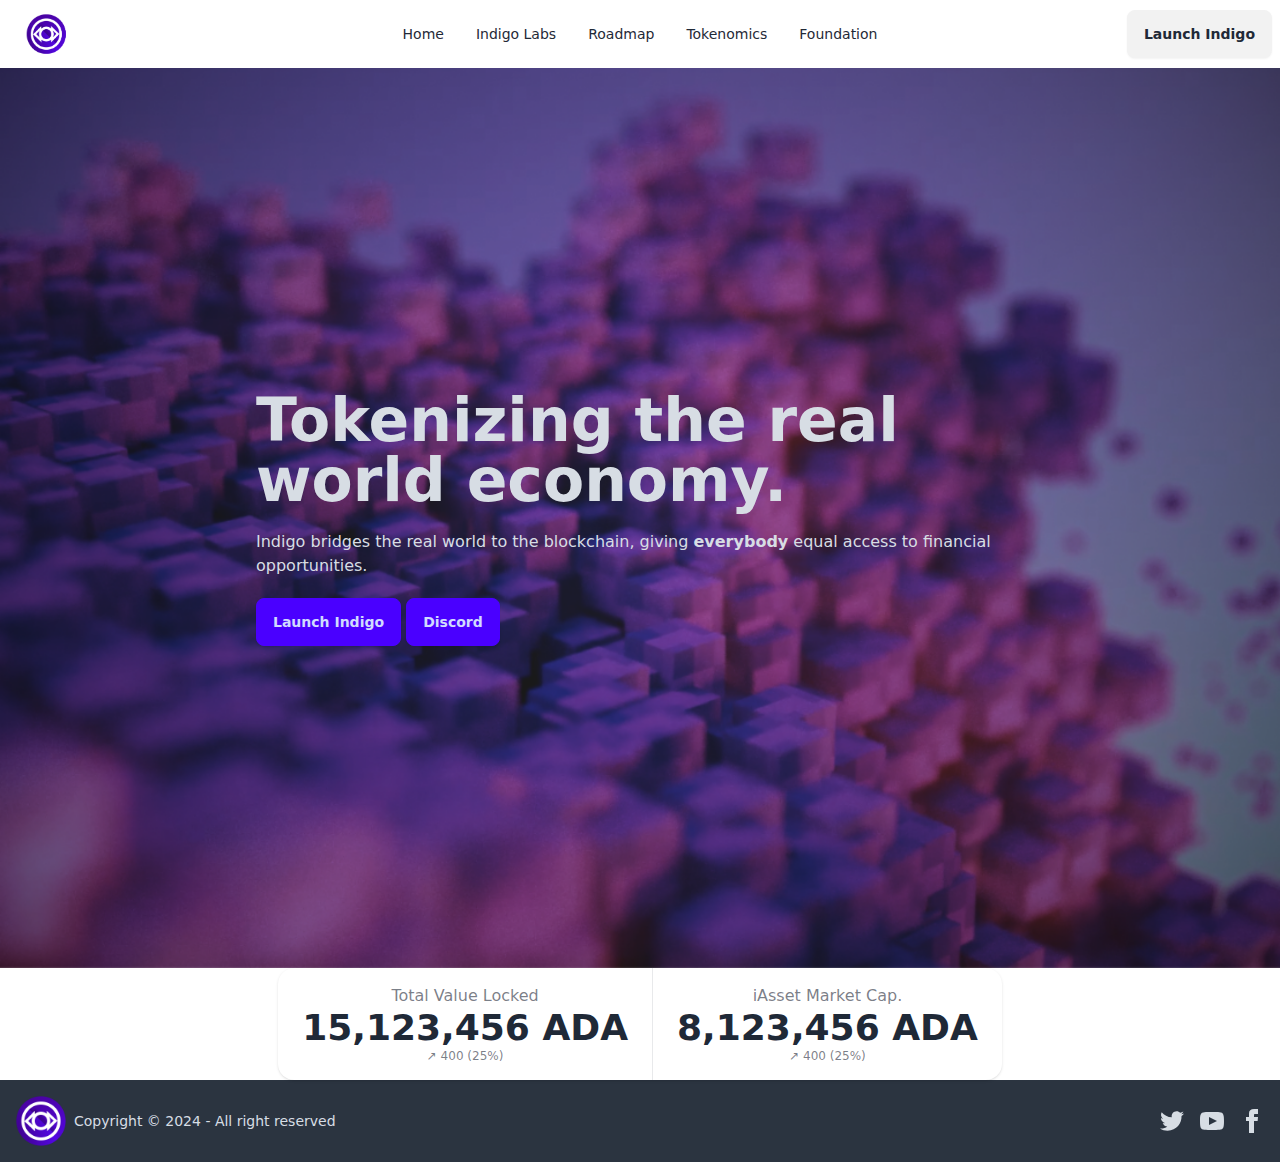
<file: indigo-sample/index.html>
<!DOCTYPE html>

<html lang="en">

<head>
  <meta charset="UTF-8">
  <meta name="viewport" content="width=device-width, initial-scale=1.0">
  <title>Decentralized synthetics &amp; tokenized trading on Cardano ~ Indigo Protocol</title>
  <link href="output.css" rel="stylesheet">
</head>

<body>
  
  <div class="navbar bg-base-100">
    <div class="navbar-start">
      <div class="dropdown">
        <div tabindex="0" role="button" class="btn btn-ghost lg:hidden">
          <svg xmlns="http://www.w3.org/2000/svg" class="h-5 w-5" fill="none" viewBox="0 0 24 24" stroke="currentColor"><path stroke-linecap="round" stroke-linejoin="round" stroke-width="2" d="M4 6h16M4 12h8m-8 6h16" /></svg>
        </div>
        <ul tabindex="0" class="menu menu-sm dropdown-content mt-3 z-[1] p-2 shadow bg-base-100 rounded-box w-52">
          <li><a>Home</a></li>
          <li><a>Indigo Labs</a></li>
          <li><a>Roadmap</a></li>
          <li><a>Tokenomics</a></li>
          <li><a>Foundation</a></li>
        </ul>
      </div>
      <a class="btn btn-ghost text-xl"><img src="images/indigo-logo-light.svg" width="125"></a>
    </div>
    <div class="navbar-center hidden lg:flex">
      <ul class="menu menu-horizontal px-1">
        <li><a>Home</a></li>
        <li><a>Indigo Labs</a></li>
        <li><a>Roadmap</a></li>
        <li><a>Tokenomics</a></li>
        <li><a>Foundation</a></li>
      </ul>
    </div>
    <div class="navbar-end">
      <a class="btn">Launch Indigo</a>
    </div>
  </div>

  <div class="hero min-h-screen" style="background-image: url('images/indigo-hero-bg-00.png');">
    <div class="hero-overlay"></div>
    <div class="hero-content text-center text-neutral-content">
      <div class="max-w-screen-md text-left">
        <h1 class="mb-5 text-6xl font-bold">Tokenizing the real world economy.</h1>
        <p class="mb-5 ">Indigo bridges the real world to the blockchain, giving <strong>everybody</strong> equal access to financial opportunities.</p>
        <button class="btn btn-primary">Launch Indigo</button>
        <button class="btn btn-primary">Discord</button>
      </div>
    </div>
  </div>

  <center>
  <div class="stats stats-vertical lg:stats-horizontal shadow">  
    <div class="stat">
      <div class="stat-title">Total Value Locked</div>
      <div class="stat-value">15,123,456 ADA</div>
      <div class="stat-desc">↗︎ 400 (25%)</div>
    </div>    
    <div class="stat">
      <div class="stat-title">iAsset Market Cap.</div>
      <div class="stat-value">8,123,456 ADA</div>
      <div class="stat-desc">↗︎ 400 (25%)</div>
    </div>    
  </div>
  </center>

  <footer class="footer items-center p-4 bg-neutral text-neutral-content">
    <aside class="items-center grid-flow-col">
      <img src="./images/indigo-logo-token.png" width="50" height="50">
      <p>Copyright © 2024 - All right reserved</p>
    </aside> 
    <nav class="grid-flow-col gap-4 md:place-self-center md:justify-self-end">
      <a><svg xmlns="http://www.w3.org/2000/svg" width="24" height="24" viewBox="0 0 24 24" class="fill-current"><path d="M24 4.557c-.883.392-1.832.656-2.828.775 1.017-.609 1.798-1.574 2.165-2.724-.951.564-2.005.974-3.127 1.195-.897-.957-2.178-1.555-3.594-1.555-3.179 0-5.515 2.966-4.797 6.045-4.091-.205-7.719-2.165-10.148-5.144-1.29 2.213-.669 5.108 1.523 6.574-.806-.026-1.566-.247-2.229-.616-.054 2.281 1.581 4.415 3.949 4.89-.693.188-1.452.232-2.224.084.626 1.956 2.444 3.379 4.6 3.419-2.07 1.623-4.678 2.348-7.29 2.04 2.179 1.397 4.768 2.212 7.548 2.212 9.142 0 14.307-7.721 13.995-14.646.962-.695 1.797-1.562 2.457-2.549z"></path></svg>
      </a>
      <a><svg xmlns="http://www.w3.org/2000/svg" width="24" height="24" viewBox="0 0 24 24" class="fill-current"><path d="M19.615 3.184c-3.604-.246-11.631-.245-15.23 0-3.897.266-4.356 2.62-4.385 8.816.029 6.185.484 8.549 4.385 8.816 3.6.245 11.626.246 15.23 0 3.897-.266 4.356-2.62 4.385-8.816-.029-6.185-.484-8.549-4.385-8.816zm-10.615 12.816v-8l8 3.993-8 4.007z"></path></svg></a>
      <a><svg xmlns="http://www.w3.org/2000/svg" width="24" height="24" viewBox="0 0 24 24" class="fill-current"><path d="M9 8h-3v4h3v12h5v-12h3.642l.358-4h-4v-1.667c0-.955.192-1.333 1.115-1.333h2.885v-5h-3.808c-3.596 0-5.192 1.583-5.192 4.615v3.385z"></path></svg></a>
    </nav>
  </footer>

</body>

</html>
</file>
<file: indigo-sample/output.css>
/*
! tailwindcss v3.4.1 | MIT License | https://tailwindcss.com
*/

/*
1. Prevent padding and border from affecting element width. (https://github.com/mozdevs/cssremedy/issues/4)
2. Allow adding a border to an element by just adding a border-width. (https://github.com/tailwindcss/tailwindcss/pull/116)
*/

*,
::before,
::after {
  box-sizing: border-box;
  /* 1 */
  border-width: 0;
  /* 2 */
  border-style: solid;
  /* 2 */
  border-color: #e5e7eb;
  /* 2 */
}

::before,
::after {
  --tw-content: '';
}

/*
1. Use a consistent sensible line-height in all browsers.
2. Prevent adjustments of font size after orientation changes in iOS.
3. Use a more readable tab size.
4. Use the user's configured `sans` font-family by default.
5. Use the user's configured `sans` font-feature-settings by default.
6. Use the user's configured `sans` font-variation-settings by default.
7. Disable tap highlights on iOS
*/

html,
:host {
  line-height: 1.5;
  /* 1 */
  -webkit-text-size-adjust: 100%;
  /* 2 */
  -moz-tab-size: 4;
  /* 3 */
  -o-tab-size: 4;
     tab-size: 4;
  /* 3 */
  font-family: ui-sans-serif, system-ui, sans-serif, "Apple Color Emoji", "Segoe UI Emoji", "Segoe UI Symbol", "Noto Color Emoji";
  /* 4 */
  font-feature-settings: normal;
  /* 5 */
  font-variation-settings: normal;
  /* 6 */
  -webkit-tap-highlight-color: transparent;
  /* 7 */
}

/*
1. Remove the margin in all browsers.
2. Inherit line-height from `html` so users can set them as a class directly on the `html` element.
*/

body {
  margin: 0;
  /* 1 */
  line-height: inherit;
  /* 2 */
}

/*
1. Add the correct height in Firefox.
2. Correct the inheritance of border color in Firefox. (https://bugzilla.mozilla.org/show_bug.cgi?id=190655)
3. Ensure horizontal rules are visible by default.
*/

hr {
  height: 0;
  /* 1 */
  color: inherit;
  /* 2 */
  border-top-width: 1px;
  /* 3 */
}

/*
Add the correct text decoration in Chrome, Edge, and Safari.
*/

abbr:where([title]) {
  -webkit-text-decoration: underline dotted;
          text-decoration: underline dotted;
}

/*
Remove the default font size and weight for headings.
*/

h1,
h2,
h3,
h4,
h5,
h6 {
  font-size: inherit;
  font-weight: inherit;
}

/*
Reset links to optimize for opt-in styling instead of opt-out.
*/

a {
  color: inherit;
  text-decoration: inherit;
}

/*
Add the correct font weight in Edge and Safari.
*/

b,
strong {
  font-weight: bolder;
}

/*
1. Use the user's configured `mono` font-family by default.
2. Use the user's configured `mono` font-feature-settings by default.
3. Use the user's configured `mono` font-variation-settings by default.
4. Correct the odd `em` font sizing in all browsers.
*/

code,
kbd,
samp,
pre {
  font-family: ui-monospace, SFMono-Regular, Menlo, Monaco, Consolas, "Liberation Mono", "Courier New", monospace;
  /* 1 */
  font-feature-settings: normal;
  /* 2 */
  font-variation-settings: normal;
  /* 3 */
  font-size: 1em;
  /* 4 */
}

/*
Add the correct font size in all browsers.
*/

small {
  font-size: 80%;
}

/*
Prevent `sub` and `sup` elements from affecting the line height in all browsers.
*/

sub,
sup {
  font-size: 75%;
  line-height: 0;
  position: relative;
  vertical-align: baseline;
}

sub {
  bottom: -0.25em;
}

sup {
  top: -0.5em;
}

/*
1. Remove text indentation from table contents in Chrome and Safari. (https://bugs.chromium.org/p/chromium/issues/detail?id=999088, https://bugs.webkit.org/show_bug.cgi?id=201297)
2. Correct table border color inheritance in all Chrome and Safari. (https://bugs.chromium.org/p/chromium/issues/detail?id=935729, https://bugs.webkit.org/show_bug.cgi?id=195016)
3. Remove gaps between table borders by default.
*/

table {
  text-indent: 0;
  /* 1 */
  border-color: inherit;
  /* 2 */
  border-collapse: collapse;
  /* 3 */
}

/*
1. Change the font styles in all browsers.
2. Remove the margin in Firefox and Safari.
3. Remove default padding in all browsers.
*/

button,
input,
optgroup,
select,
textarea {
  font-family: inherit;
  /* 1 */
  font-feature-settings: inherit;
  /* 1 */
  font-variation-settings: inherit;
  /* 1 */
  font-size: 100%;
  /* 1 */
  font-weight: inherit;
  /* 1 */
  line-height: inherit;
  /* 1 */
  color: inherit;
  /* 1 */
  margin: 0;
  /* 2 */
  padding: 0;
  /* 3 */
}

/*
Remove the inheritance of text transform in Edge and Firefox.
*/

button,
select {
  text-transform: none;
}

/*
1. Correct the inability to style clickable types in iOS and Safari.
2. Remove default button styles.
*/

button,
[type='button'],
[type='reset'],
[type='submit'] {
  -webkit-appearance: button;
  /* 1 */
  background-color: transparent;
  /* 2 */
  background-image: none;
  /* 2 */
}

/*
Use the modern Firefox focus style for all focusable elements.
*/

:-moz-focusring {
  outline: auto;
}

/*
Remove the additional `:invalid` styles in Firefox. (https://github.com/mozilla/gecko-dev/blob/2f9eacd9d3d995c937b4251a5557d95d494c9be1/layout/style/res/forms.css#L728-L737)
*/

:-moz-ui-invalid {
  box-shadow: none;
}

/*
Add the correct vertical alignment in Chrome and Firefox.
*/

progress {
  vertical-align: baseline;
}

/*
Correct the cursor style of increment and decrement buttons in Safari.
*/

::-webkit-inner-spin-button,
::-webkit-outer-spin-button {
  height: auto;
}

/*
1. Correct the odd appearance in Chrome and Safari.
2. Correct the outline style in Safari.
*/

[type='search'] {
  -webkit-appearance: textfield;
  /* 1 */
  outline-offset: -2px;
  /* 2 */
}

/*
Remove the inner padding in Chrome and Safari on macOS.
*/

::-webkit-search-decoration {
  -webkit-appearance: none;
}

/*
1. Correct the inability to style clickable types in iOS and Safari.
2. Change font properties to `inherit` in Safari.
*/

::-webkit-file-upload-button {
  -webkit-appearance: button;
  /* 1 */
  font: inherit;
  /* 2 */
}

/*
Add the correct display in Chrome and Safari.
*/

summary {
  display: list-item;
}

/*
Removes the default spacing and border for appropriate elements.
*/

blockquote,
dl,
dd,
h1,
h2,
h3,
h4,
h5,
h6,
hr,
figure,
p,
pre {
  margin: 0;
}

fieldset {
  margin: 0;
  padding: 0;
}

legend {
  padding: 0;
}

ol,
ul,
menu {
  list-style: none;
  margin: 0;
  padding: 0;
}

/*
Reset default styling for dialogs.
*/

dialog {
  padding: 0;
}

/*
Prevent resizing textareas horizontally by default.
*/

textarea {
  resize: vertical;
}

/*
1. Reset the default placeholder opacity in Firefox. (https://github.com/tailwindlabs/tailwindcss/issues/3300)
2. Set the default placeholder color to the user's configured gray 400 color.
*/

input::-moz-placeholder, textarea::-moz-placeholder {
  opacity: 1;
  /* 1 */
  color: #9ca3af;
  /* 2 */
}

input::placeholder,
textarea::placeholder {
  opacity: 1;
  /* 1 */
  color: #9ca3af;
  /* 2 */
}

/*
Set the default cursor for buttons.
*/

button,
[role="button"] {
  cursor: pointer;
}

/*
Make sure disabled buttons don't get the pointer cursor.
*/

:disabled {
  cursor: default;
}

/*
1. Make replaced elements `display: block` by default. (https://github.com/mozdevs/cssremedy/issues/14)
2. Add `vertical-align: middle` to align replaced elements more sensibly by default. (https://github.com/jensimmons/cssremedy/issues/14#issuecomment-634934210)
   This can trigger a poorly considered lint error in some tools but is included by design.
*/

img,
svg,
video,
canvas,
audio,
iframe,
embed,
object {
  display: block;
  /* 1 */
  vertical-align: middle;
  /* 2 */
}

/*
Constrain images and videos to the parent width and preserve their intrinsic aspect ratio. (https://github.com/mozdevs/cssremedy/issues/14)
*/

img,
video {
  max-width: 100%;
  height: auto;
}

/* Make elements with the HTML hidden attribute stay hidden by default */

[hidden] {
  display: none;
}

:root,
[data-theme] {
  background-color: var(--fallback-b1,oklch(var(--b1)/1));
  color: var(--fallback-bc,oklch(var(--bc)/1));
}

@supports not (color: oklch(0 0 0)) {
  :root {
    color-scheme: light;
    --fallback-p: #491eff;
    --fallback-pc: #d4dbff;
    --fallback-s: #ff41c7;
    --fallback-sc: #fff9fc;
    --fallback-a: #00cfbd;
    --fallback-ac: #00100d;
    --fallback-n: #2b3440;
    --fallback-nc: #d7dde4;
    --fallback-b1: #ffffff;
    --fallback-b2: #e5e6e6;
    --fallback-b3: #e5e6e6;
    --fallback-bc: #1f2937;
    --fallback-in: #00b3f0;
    --fallback-inc: #000000;
    --fallback-su: #00ca92;
    --fallback-suc: #000000;
    --fallback-wa: #ffc22d;
    --fallback-wac: #000000;
    --fallback-er: #ff6f70;
    --fallback-erc: #000000;
  }

  @media (prefers-color-scheme: dark) {
    :root {
      color-scheme: dark;
      --fallback-p: #7582ff;
      --fallback-pc: #050617;
      --fallback-s: #ff71cf;
      --fallback-sc: #190211;
      --fallback-a: #00c7b5;
      --fallback-ac: #000e0c;
      --fallback-n: #2a323c;
      --fallback-nc: #a6adbb;
      --fallback-b1: #1d232a;
      --fallback-b2: #191e24;
      --fallback-b3: #15191e;
      --fallback-bc: #a6adbb;
      --fallback-in: #00b3f0;
      --fallback-inc: #000000;
      --fallback-su: #00ca92;
      --fallback-suc: #000000;
      --fallback-wa: #ffc22d;
      --fallback-wac: #000000;
      --fallback-er: #ff6f70;
      --fallback-erc: #000000;
    }
  }
}

html {
  -webkit-tap-highlight-color: transparent;
}

:root {
  color-scheme: light;
  --in: 0.7206 0.191 231.6;
  --su: 64.8% 0.150 160;
  --wa: 0.8471 0.199 83.87;
  --er: 0.7176 0.221 22.18;
  --pc: 0.89824 0.06192 275.75;
  --ac: 0.15352 0.0368 183.61;
  --inc: 0 0 0;
  --suc: 0 0 0;
  --wac: 0 0 0;
  --erc: 0 0 0;
  --rounded-box: 1rem;
  --rounded-btn: 0.5rem;
  --rounded-badge: 1.9rem;
  --animation-btn: 0.25s;
  --animation-input: .2s;
  --btn-focus-scale: 0.95;
  --border-btn: 1px;
  --tab-border: 1px;
  --tab-radius: 0.5rem;
  --p: 0.4912 0.3096 275.75;
  --s: 0.6971 0.329 342.55;
  --sc: 0.9871 0.0106 342.55;
  --a: 0.7676 0.184 183.61;
  --n: 0.321785 0.02476 255.701624;
  --nc: 0.894994 0.011585 252.096176;
  --b1: 1 0 0;
  --b2: 0.961151 0 0;
  --b3: 0.924169 0.00108 197.137559;
  --bc: 0.278078 0.029596 256.847952;
}

@media (prefers-color-scheme: dark) {
  :root {
    color-scheme: dark;
    --in: 0.7206 0.191 231.6;
    --su: 64.8% 0.150 160;
    --wa: 0.8471 0.199 83.87;
    --er: 0.7176 0.221 22.18;
    --pc: 0.13138 0.0392 275.75;
    --sc: 0.1496 0.052 342.55;
    --ac: 0.14902 0.0334 183.61;
    --inc: 0 0 0;
    --suc: 0 0 0;
    --wac: 0 0 0;
    --erc: 0 0 0;
    --rounded-box: 1rem;
    --rounded-btn: 0.5rem;
    --rounded-badge: 1.9rem;
    --animation-btn: 0.25s;
    --animation-input: .2s;
    --btn-focus-scale: 0.95;
    --border-btn: 1px;
    --tab-border: 1px;
    --tab-radius: 0.5rem;
    --p: 0.6569 0.196 275.75;
    --s: 0.748 0.26 342.55;
    --a: 0.7451 0.167 183.61;
    --n: 0.313815 0.021108 254.139175;
    --nc: 0.746477 0.0216 264.435964;
    --b1: 0.253267 0.015896 252.417568;
    --b2: 0.232607 0.013807 253.100675;
    --b3: 0.211484 0.01165 254.087939;
    --bc: 0.746477 0.0216 264.435964;
  }
}

[data-theme=light] {
  color-scheme: light;
  --in: 0.7206 0.191 231.6;
  --su: 64.8% 0.150 160;
  --wa: 0.8471 0.199 83.87;
  --er: 0.7176 0.221 22.18;
  --pc: 0.89824 0.06192 275.75;
  --ac: 0.15352 0.0368 183.61;
  --inc: 0 0 0;
  --suc: 0 0 0;
  --wac: 0 0 0;
  --erc: 0 0 0;
  --rounded-box: 1rem;
  --rounded-btn: 0.5rem;
  --rounded-badge: 1.9rem;
  --animation-btn: 0.25s;
  --animation-input: .2s;
  --btn-focus-scale: 0.95;
  --border-btn: 1px;
  --tab-border: 1px;
  --tab-radius: 0.5rem;
  --p: 0.4912 0.3096 275.75;
  --s: 0.6971 0.329 342.55;
  --sc: 0.9871 0.0106 342.55;
  --a: 0.7676 0.184 183.61;
  --n: 0.321785 0.02476 255.701624;
  --nc: 0.894994 0.011585 252.096176;
  --b1: 1 0 0;
  --b2: 0.961151 0 0;
  --b3: 0.924169 0.00108 197.137559;
  --bc: 0.278078 0.029596 256.847952;
}

[data-theme=dark] {
  color-scheme: dark;
  --in: 0.7206 0.191 231.6;
  --su: 64.8% 0.150 160;
  --wa: 0.8471 0.199 83.87;
  --er: 0.7176 0.221 22.18;
  --pc: 0.13138 0.0392 275.75;
  --sc: 0.1496 0.052 342.55;
  --ac: 0.14902 0.0334 183.61;
  --inc: 0 0 0;
  --suc: 0 0 0;
  --wac: 0 0 0;
  --erc: 0 0 0;
  --rounded-box: 1rem;
  --rounded-btn: 0.5rem;
  --rounded-badge: 1.9rem;
  --animation-btn: 0.25s;
  --animation-input: .2s;
  --btn-focus-scale: 0.95;
  --border-btn: 1px;
  --tab-border: 1px;
  --tab-radius: 0.5rem;
  --p: 0.6569 0.196 275.75;
  --s: 0.748 0.26 342.55;
  --a: 0.7451 0.167 183.61;
  --n: 0.313815 0.021108 254.139175;
  --nc: 0.746477 0.0216 264.435964;
  --b1: 0.253267 0.015896 252.417568;
  --b2: 0.232607 0.013807 253.100675;
  --b3: 0.211484 0.01165 254.087939;
  --bc: 0.746477 0.0216 264.435964;
}

*, ::before, ::after {
  --tw-border-spacing-x: 0;
  --tw-border-spacing-y: 0;
  --tw-translate-x: 0;
  --tw-translate-y: 0;
  --tw-rotate: 0;
  --tw-skew-x: 0;
  --tw-skew-y: 0;
  --tw-scale-x: 1;
  --tw-scale-y: 1;
  --tw-pan-x:  ;
  --tw-pan-y:  ;
  --tw-pinch-zoom:  ;
  --tw-scroll-snap-strictness: proximity;
  --tw-gradient-from-position:  ;
  --tw-gradient-via-position:  ;
  --tw-gradient-to-position:  ;
  --tw-ordinal:  ;
  --tw-slashed-zero:  ;
  --tw-numeric-figure:  ;
  --tw-numeric-spacing:  ;
  --tw-numeric-fraction:  ;
  --tw-ring-inset:  ;
  --tw-ring-offset-width: 0px;
  --tw-ring-offset-color: #fff;
  --tw-ring-color: rgb(59 130 246 / 0.5);
  --tw-ring-offset-shadow: 0 0 #0000;
  --tw-ring-shadow: 0 0 #0000;
  --tw-shadow: 0 0 #0000;
  --tw-shadow-colored: 0 0 #0000;
  --tw-blur:  ;
  --tw-brightness:  ;
  --tw-contrast:  ;
  --tw-grayscale:  ;
  --tw-hue-rotate:  ;
  --tw-invert:  ;
  --tw-saturate:  ;
  --tw-sepia:  ;
  --tw-drop-shadow:  ;
  --tw-backdrop-blur:  ;
  --tw-backdrop-brightness:  ;
  --tw-backdrop-contrast:  ;
  --tw-backdrop-grayscale:  ;
  --tw-backdrop-hue-rotate:  ;
  --tw-backdrop-invert:  ;
  --tw-backdrop-opacity:  ;
  --tw-backdrop-saturate:  ;
  --tw-backdrop-sepia:  ;
}

::backdrop {
  --tw-border-spacing-x: 0;
  --tw-border-spacing-y: 0;
  --tw-translate-x: 0;
  --tw-translate-y: 0;
  --tw-rotate: 0;
  --tw-skew-x: 0;
  --tw-skew-y: 0;
  --tw-scale-x: 1;
  --tw-scale-y: 1;
  --tw-pan-x:  ;
  --tw-pan-y:  ;
  --tw-pinch-zoom:  ;
  --tw-scroll-snap-strictness: proximity;
  --tw-gradient-from-position:  ;
  --tw-gradient-via-position:  ;
  --tw-gradient-to-position:  ;
  --tw-ordinal:  ;
  --tw-slashed-zero:  ;
  --tw-numeric-figure:  ;
  --tw-numeric-spacing:  ;
  --tw-numeric-fraction:  ;
  --tw-ring-inset:  ;
  --tw-ring-offset-width: 0px;
  --tw-ring-offset-color: #fff;
  --tw-ring-color: rgb(59 130 246 / 0.5);
  --tw-ring-offset-shadow: 0 0 #0000;
  --tw-ring-shadow: 0 0 #0000;
  --tw-shadow: 0 0 #0000;
  --tw-shadow-colored: 0 0 #0000;
  --tw-blur:  ;
  --tw-brightness:  ;
  --tw-contrast:  ;
  --tw-grayscale:  ;
  --tw-hue-rotate:  ;
  --tw-invert:  ;
  --tw-saturate:  ;
  --tw-sepia:  ;
  --tw-drop-shadow:  ;
  --tw-backdrop-blur:  ;
  --tw-backdrop-brightness:  ;
  --tw-backdrop-contrast:  ;
  --tw-backdrop-grayscale:  ;
  --tw-backdrop-hue-rotate:  ;
  --tw-backdrop-invert:  ;
  --tw-backdrop-opacity:  ;
  --tw-backdrop-saturate:  ;
  --tw-backdrop-sepia:  ;
}

@media (hover:hover) {
  .menu li > *:not(ul):not(.menu-title):not(details):active,
.menu li > *:not(ul):not(.menu-title):not(details).active,
.menu li > details > summary:active {
    --tw-bg-opacity: 1;
    background-color: var(--fallback-n,oklch(var(--n)/var(--tw-bg-opacity)));
    --tw-text-opacity: 1;
    color: var(--fallback-nc,oklch(var(--nc)/var(--tw-text-opacity)));
  }
}

.btn {
  display: inline-flex;
  height: 3rem;
  min-height: 3rem;
  flex-shrink: 0;
  cursor: pointer;
  -webkit-user-select: none;
     -moz-user-select: none;
          user-select: none;
  flex-wrap: wrap;
  align-items: center;
  justify-content: center;
  border-radius: var(--rounded-btn, 0.5rem);
  border-color: transparent;
  border-color: oklch(var(--btn-color, var(--b2)) / var(--tw-border-opacity));
  padding-left: 1rem;
  padding-right: 1rem;
  text-align: center;
  font-size: 0.875rem;
  line-height: 1em;
  gap: 0.5rem;
  font-weight: 600;
  text-decoration-line: none;
  transition-duration: 200ms;
  transition-timing-function: cubic-bezier(0, 0, 0.2, 1);
  border-width: var(--border-btn, 1px);
  animation: button-pop var(--animation-btn, 0.25s) ease-out;
  transition-property: color, background-color, border-color, opacity, box-shadow, transform;
  --tw-text-opacity: 1;
  color: var(--fallback-bc,oklch(var(--bc)/var(--tw-text-opacity)));
  --tw-shadow: 0 1px 2px 0 rgb(0 0 0 / 0.05);
  --tw-shadow-colored: 0 1px 2px 0 var(--tw-shadow-color);
  box-shadow: var(--tw-ring-offset-shadow, 0 0 #0000), var(--tw-ring-shadow, 0 0 #0000), var(--tw-shadow);
  outline-color: var(--fallback-bc,oklch(var(--bc)/1));
  background-color: oklch(var(--btn-color, var(--b2)) / var(--tw-bg-opacity));
  --tw-bg-opacity: 1;
  --tw-border-opacity: 1;
}

.btn-disabled,
  .btn[disabled],
  .btn:disabled {
  pointer-events: none;
}

:where(.btn:is(input[type="checkbox"])),
:where(.btn:is(input[type="radio"])) {
  width: auto;
  -webkit-appearance: none;
     -moz-appearance: none;
          appearance: none;
}

.btn:is(input[type="checkbox"]):after,
.btn:is(input[type="radio"]):after {
  --tw-content: attr(aria-label);
  content: var(--tw-content);
}

.dropdown {
  position: relative;
  display: inline-block;
}

.dropdown > *:not(summary):focus {
  outline: 2px solid transparent;
  outline-offset: 2px;
}

.dropdown .dropdown-content {
  position: absolute;
}

.dropdown:is(:not(details)) .dropdown-content {
  visibility: hidden;
  opacity: 0;
  transform-origin: top;
  --tw-scale-x: .95;
  --tw-scale-y: .95;
  transform: translate(var(--tw-translate-x), var(--tw-translate-y)) rotate(var(--tw-rotate)) skewX(var(--tw-skew-x)) skewY(var(--tw-skew-y)) scaleX(var(--tw-scale-x)) scaleY(var(--tw-scale-y));
  transition-property: color, background-color, border-color, text-decoration-color, fill, stroke, opacity, box-shadow, transform, filter, -webkit-backdrop-filter;
  transition-property: color, background-color, border-color, text-decoration-color, fill, stroke, opacity, box-shadow, transform, filter, backdrop-filter;
  transition-property: color, background-color, border-color, text-decoration-color, fill, stroke, opacity, box-shadow, transform, filter, backdrop-filter, -webkit-backdrop-filter;
  transition-timing-function: cubic-bezier(0.4, 0, 0.2, 1);
  transition-timing-function: cubic-bezier(0, 0, 0.2, 1);
  transition-duration: 200ms;
}

.dropdown-end .dropdown-content {
  inset-inline-end: 0px;
}

.dropdown-left .dropdown-content {
  bottom: auto;
  inset-inline-end: 100%;
  top: 0px;
  transform-origin: right;
}

.dropdown-right .dropdown-content {
  bottom: auto;
  inset-inline-start: 100%;
  top: 0px;
  transform-origin: left;
}

.dropdown-bottom .dropdown-content {
  bottom: auto;
  top: 100%;
  transform-origin: top;
}

.dropdown-top .dropdown-content {
  bottom: 100%;
  top: auto;
  transform-origin: bottom;
}

.dropdown-end.dropdown-right .dropdown-content {
  bottom: 0px;
  top: auto;
}

.dropdown-end.dropdown-left .dropdown-content {
  bottom: 0px;
  top: auto;
}

.dropdown.dropdown-open .dropdown-content,
.dropdown:not(.dropdown-hover):focus .dropdown-content,
.dropdown:focus-within .dropdown-content {
  visibility: visible;
  opacity: 1;
}

@media (hover: hover) {
  .dropdown.dropdown-hover:hover .dropdown-content {
    visibility: visible;
    opacity: 1;
  }

  .btn:hover {
    --tw-border-opacity: 1;
    border-color: var(--fallback-b3,oklch(var(--b3)/var(--tw-border-opacity)));
    --tw-bg-opacity: 1;
    background-color: var(--fallback-b3,oklch(var(--b3)/var(--tw-bg-opacity)));
  }

  @supports (color: color-mix(in oklab, black, black)) {
    .btn:hover {
      background-color: color-mix(
            in oklab,
            oklch(var(--btn-color, var(--b2)) / var(--tw-bg-opacity, 1)) 90%,
            black
          );
      border-color: color-mix(
            in oklab,
            oklch(var(--btn-color, var(--b2)) / var(--tw-border-opacity, 1)) 90%,
            black
          );
    }
  }

  @supports not (color: oklch(0 0 0)) {
    .btn:hover {
      background-color: var(--btn-color, var(--fallback-b2));
      border-color: var(--btn-color, var(--fallback-b2));
    }
  }

  .btn.glass:hover {
    --glass-opacity: 25%;
    --glass-border-opacity: 15%;
  }

  .btn-ghost:hover {
    border-color: transparent;
  }

  @supports (color: oklch(0 0 0)) {
    .btn-ghost:hover {
      background-color: var(--fallback-bc,oklch(var(--bc)/0.2));
    }
  }

  .btn-outline.btn-primary:hover {
    --tw-text-opacity: 1;
    color: var(--fallback-pc,oklch(var(--pc)/var(--tw-text-opacity)));
  }

  @supports (color: color-mix(in oklab, black, black)) {
    .btn-outline.btn-primary:hover {
      background-color: color-mix(in oklab, var(--fallback-p,oklch(var(--p)/1)) 90%, black);
      border-color: color-mix(in oklab, var(--fallback-p,oklch(var(--p)/1)) 90%, black);
    }
  }

  .btn-disabled:hover,
    .btn[disabled]:hover,
    .btn:disabled:hover {
    --tw-border-opacity: 0;
    background-color: var(--fallback-n,oklch(var(--n)/var(--tw-bg-opacity)));
    --tw-bg-opacity: 0.2;
    color: var(--fallback-bc,oklch(var(--bc)/var(--tw-text-opacity)));
    --tw-text-opacity: 0.2;
  }

  @supports (color: color-mix(in oklab, black, black)) {
    .btn:is(input[type="checkbox"]:checked):hover, .btn:is(input[type="radio"]:checked):hover {
      background-color: color-mix(in oklab, var(--fallback-p,oklch(var(--p)/1)) 90%, black);
      border-color: color-mix(in oklab, var(--fallback-p,oklch(var(--p)/1)) 90%, black);
    }
  }

  .dropdown.dropdown-hover:hover .dropdown-content {
    --tw-scale-x: 1;
    --tw-scale-y: 1;
    transform: translate(var(--tw-translate-x), var(--tw-translate-y)) rotate(var(--tw-rotate)) skewX(var(--tw-skew-x)) skewY(var(--tw-skew-y)) scaleX(var(--tw-scale-x)) scaleY(var(--tw-scale-y));
  }

  :where(.menu li:not(.menu-title):not(.disabled) > *:not(ul):not(details):not(.menu-title)):not(.active):hover, :where(.menu li:not(.menu-title):not(.disabled) > details > summary:not(.menu-title)):not(.active):hover {
    cursor: pointer;
    outline: 2px solid transparent;
    outline-offset: 2px;
  }

  @supports (color: oklch(0 0 0)) {
    :where(.menu li:not(.menu-title):not(.disabled) > *:not(ul):not(details):not(.menu-title)):not(.active):hover, :where(.menu li:not(.menu-title):not(.disabled) > details > summary:not(.menu-title)):not(.active):hover {
      background-color: var(--fallback-bc,oklch(var(--bc)/0.1));
    }
  }
}

.dropdown:is(details) summary::-webkit-details-marker {
  display: none;
}

.footer {
  display: grid;
  width: 100%;
  grid-auto-flow: row;
  place-items: start;
  -moz-column-gap: 1rem;
       column-gap: 1rem;
  row-gap: 2.5rem;
  font-size: 0.875rem;
  line-height: 1.25rem;
}

.footer > * {
  display: grid;
  place-items: start;
  gap: 0.5rem;
}

@media (min-width: 48rem) {
  .footer {
    grid-auto-flow: column;
  }

  .footer-center {
    grid-auto-flow: row dense;
  }
}

.hero {
  display: grid;
  width: 100%;
  place-items: center;
  background-size: cover;
  background-position: center;
}

.hero > * {
  grid-column-start: 1;
  grid-row-start: 1;
}

.hero-overlay {
  grid-column-start: 1;
  grid-row-start: 1;
  height: 100%;
  width: 100%;
  background-color: var(--fallback-n,oklch(var(--n)/var(--tw-bg-opacity)));
  --tw-bg-opacity: 0.5;
  z-index: -1;
}

.hero-content {
  z-index: 0;
  display: flex;
  align-items: center;
  justify-content: center;
  max-width: 80rem;
  gap: 1rem;
  padding: 1rem;
}

.join .dropdown .join-item:first-child:not(:last-child),
  .join *:first-child:not(:last-child) .dropdown .join-item {
  border-start-end-radius: inherit;
  border-end-end-radius: inherit;
}

.link {
  cursor: pointer;
  text-decoration-line: underline;
}

.menu {
  display: flex;
  flex-direction: column;
  flex-wrap: wrap;
  font-size: 0.875rem;
  line-height: 1.25rem;
  padding: 0.5rem;
}

.menu :where(li ul) {
  position: relative;
  white-space: nowrap;
  margin-inline-start: 1rem;
  padding-inline-start: 0.5rem;
}

.menu :where(li:not(.menu-title) > *:not(ul):not(details):not(.menu-title)),
  .menu :where(li:not(.menu-title) > details > summary:not(.menu-title)) {
  display: grid;
  grid-auto-flow: column;
  align-content: flex-start;
  align-items: center;
  gap: 0.5rem;
  grid-auto-columns: minmax(auto, max-content) auto max-content;
  -webkit-user-select: none;
     -moz-user-select: none;
          user-select: none;
}

.menu li.disabled {
  cursor: not-allowed;
  -webkit-user-select: none;
     -moz-user-select: none;
          user-select: none;
  color: var(--fallback-bc,oklch(var(--bc)/0.3));
}

.menu :where(li > .menu-dropdown:not(.menu-dropdown-show)) {
  display: none;
}

:where(.menu li) {
  position: relative;
  display: flex;
  flex-shrink: 0;
  flex-direction: column;
  flex-wrap: wrap;
  align-items: stretch;
}

:where(.menu li) .badge {
  justify-self: end;
}

.navbar {
  display: flex;
  align-items: center;
  padding: var(--navbar-padding, 0.5rem);
  min-height: 4rem;
  width: 100%;
}

:where(.navbar > *) {
  display: inline-flex;
  align-items: center;
}

.navbar-start {
  width: 50%;
  justify-content: flex-start;
}

.navbar-center {
  flex-shrink: 0;
}

.navbar-end {
  width: 50%;
  justify-content: flex-end;
}

.stats {
  display: inline-grid;
  border-radius: var(--rounded-box, 1rem);
  --tw-bg-opacity: 1;
  background-color: var(--fallback-b1,oklch(var(--b1)/var(--tw-bg-opacity)));
  --tw-text-opacity: 1;
  color: var(--fallback-bc,oklch(var(--bc)/var(--tw-text-opacity)));
}

:where(.stats) {
  grid-auto-flow: column;
  overflow-x: auto;
}

.stat {
  display: inline-grid;
  width: 100%;
  grid-template-columns: repeat(1, 1fr);
  -moz-column-gap: 1rem;
       column-gap: 1rem;
  border-color: var(--fallback-bc,oklch(var(--bc)/var(--tw-border-opacity)));
  --tw-border-opacity: 0.1;
  padding-left: 1.5rem;
  padding-right: 1.5rem;
  padding-top: 1rem;
  padding-bottom: 1rem;
}

.stat-title {
  grid-column-start: 1;
  white-space: nowrap;
  color: var(--fallback-bc,oklch(var(--bc)/0.6));
}

.stat-value {
  grid-column-start: 1;
  white-space: nowrap;
  font-size: 2.25rem;
  line-height: 2.5rem;
  font-weight: 800;
}

.stat-desc {
  grid-column-start: 1;
  white-space: nowrap;
  font-size: 0.75rem;
  line-height: 1rem;
  color: var(--fallback-bc,oklch(var(--bc)/0.6));
}

.btn:active:hover,
  .btn:active:focus {
  animation: button-pop 0s ease-out;
  transform: scale(var(--btn-focus-scale, 0.97));
}

@supports not (color: oklch(0 0 0)) {
  .btn {
    background-color: var(--btn-color, var(--fallback-b2));
    border-color: var(--btn-color, var(--fallback-b2));
  }

  .btn-primary {
    --btn-color: var(--fallback-p);
  }
}

@supports (color: color-mix(in oklab, black, black)) {
  .btn-outline.btn-primary.btn-active {
    background-color: color-mix(in oklab, var(--fallback-p,oklch(var(--p)/1)) 90%, black);
    border-color: color-mix(in oklab, var(--fallback-p,oklch(var(--p)/1)) 90%, black);
  }
}

.btn:focus-visible {
  outline-style: solid;
  outline-width: 2px;
  outline-offset: 2px;
}

.btn-primary {
  --tw-text-opacity: 1;
  color: var(--fallback-pc,oklch(var(--pc)/var(--tw-text-opacity)));
  outline-color: var(--fallback-p,oklch(var(--p)/1));
}

@supports (color: oklch(0 0 0)) {
  .btn-primary {
    --btn-color: var(--p);
  }
}

.btn.glass {
  --tw-shadow: 0 0 #0000;
  --tw-shadow-colored: 0 0 #0000;
  box-shadow: var(--tw-ring-offset-shadow, 0 0 #0000), var(--tw-ring-shadow, 0 0 #0000), var(--tw-shadow);
  outline-color: currentColor;
}

.btn.glass.btn-active {
  --glass-opacity: 25%;
  --glass-border-opacity: 15%;
}

.btn-ghost {
  border-width: 1px;
  border-color: transparent;
  background-color: transparent;
  color: currentColor;
  --tw-shadow: 0 0 #0000;
  --tw-shadow-colored: 0 0 #0000;
  box-shadow: var(--tw-ring-offset-shadow, 0 0 #0000), var(--tw-ring-shadow, 0 0 #0000), var(--tw-shadow);
  outline-color: currentColor;
}

.btn-ghost.btn-active {
  border-color: transparent;
  background-color: var(--fallback-bc,oklch(var(--bc)/0.2));
}

.btn-outline.btn-primary {
  --tw-text-opacity: 1;
  color: var(--fallback-p,oklch(var(--p)/var(--tw-text-opacity)));
}

.btn-outline.btn-primary.btn-active {
  --tw-text-opacity: 1;
  color: var(--fallback-pc,oklch(var(--pc)/var(--tw-text-opacity)));
}

.btn.btn-disabled,
  .btn[disabled],
  .btn:disabled {
  --tw-border-opacity: 0;
  background-color: var(--fallback-n,oklch(var(--n)/var(--tw-bg-opacity)));
  --tw-bg-opacity: 0.2;
  color: var(--fallback-bc,oklch(var(--bc)/var(--tw-text-opacity)));
  --tw-text-opacity: 0.2;
}

.btn:is(input[type="checkbox"]:checked),
.btn:is(input[type="radio"]:checked) {
  --tw-border-opacity: 1;
  border-color: var(--fallback-p,oklch(var(--p)/var(--tw-border-opacity)));
  --tw-bg-opacity: 1;
  background-color: var(--fallback-p,oklch(var(--p)/var(--tw-bg-opacity)));
  --tw-text-opacity: 1;
  color: var(--fallback-pc,oklch(var(--pc)/var(--tw-text-opacity)));
}

.btn:is(input[type="checkbox"]:checked):focus-visible, .btn:is(input[type="radio"]:checked):focus-visible {
  outline-color: var(--fallback-p,oklch(var(--p)/1));
}

@keyframes button-pop {
  0% {
    transform: scale(var(--btn-focus-scale, 0.98));
  }

  40% {
    transform: scale(1.02);
  }

  100% {
    transform: scale(1);
  }
}

@keyframes checkmark {
  0% {
    background-position-y: 5px;
  }

  50% {
    background-position-y: -2px;
  }

  100% {
    background-position-y: 0;
  }
}

.dropdown.dropdown-open .dropdown-content,
.dropdown:focus .dropdown-content,
.dropdown:focus-within .dropdown-content {
  --tw-scale-x: 1;
  --tw-scale-y: 1;
  transform: translate(var(--tw-translate-x), var(--tw-translate-y)) rotate(var(--tw-rotate)) skewX(var(--tw-skew-x)) skewY(var(--tw-skew-y)) scaleX(var(--tw-scale-x)) scaleY(var(--tw-scale-y));
}

.link:focus {
  outline: 2px solid transparent;
  outline-offset: 2px;
}

.link:focus-visible {
  outline: 2px solid currentColor;
  outline-offset: 2px;
}

:where(.menu li:empty) {
  --tw-bg-opacity: 1;
  background-color: var(--fallback-bc,oklch(var(--bc)/var(--tw-bg-opacity)));
  opacity: 0.1;
  margin: 0.5rem 1rem;
  height: 1px;
}

.menu :where(li ul):before {
  position: absolute;
  bottom: 0.75rem;
  inset-inline-start: 0px;
  top: 0.75rem;
  width: 1px;
  --tw-bg-opacity: 1;
  background-color: var(--fallback-bc,oklch(var(--bc)/var(--tw-bg-opacity)));
  opacity: 0.1;
  content: "";
}

.menu :where(li:not(.menu-title) > *:not(ul):not(details):not(.menu-title)),
.menu :where(li:not(.menu-title) > details > summary:not(.menu-title)) {
  border-radius: var(--rounded-btn, 0.5rem);
  padding-left: 1rem;
  padding-right: 1rem;
  padding-top: 0.5rem;
  padding-bottom: 0.5rem;
  text-align: start;
  transition-property: color, background-color, border-color, text-decoration-color, fill, stroke, opacity, box-shadow, transform, filter, -webkit-backdrop-filter;
  transition-property: color, background-color, border-color, text-decoration-color, fill, stroke, opacity, box-shadow, transform, filter, backdrop-filter;
  transition-property: color, background-color, border-color, text-decoration-color, fill, stroke, opacity, box-shadow, transform, filter, backdrop-filter, -webkit-backdrop-filter;
  transition-timing-function: cubic-bezier(0.4, 0, 0.2, 1);
  transition-timing-function: cubic-bezier(0, 0, 0.2, 1);
  transition-duration: 200ms;
  text-wrap: balance;
}

:where(.menu li:not(.menu-title):not(.disabled) > *:not(ul):not(details):not(.menu-title)):not(summary):not(.active).focus,
  :where(.menu li:not(.menu-title):not(.disabled) > *:not(ul):not(details):not(.menu-title)):not(summary):not(.active):focus,
  :where(.menu li:not(.menu-title):not(.disabled) > *:not(ul):not(details):not(.menu-title)):is(summary):not(.active):focus-visible,
  :where(.menu li:not(.menu-title):not(.disabled) > details > summary:not(.menu-title)):not(summary):not(.active).focus,
  :where(.menu li:not(.menu-title):not(.disabled) > details > summary:not(.menu-title)):not(summary):not(.active):focus,
  :where(.menu li:not(.menu-title):not(.disabled) > details > summary:not(.menu-title)):is(summary):not(.active):focus-visible {
  cursor: pointer;
  background-color: var(--fallback-bc,oklch(var(--bc)/0.1));
  --tw-text-opacity: 1;
  color: var(--fallback-bc,oklch(var(--bc)/var(--tw-text-opacity)));
  outline: 2px solid transparent;
  outline-offset: 2px;
}

.menu li > *:not(ul):not(.menu-title):not(details):active,
.menu li > *:not(ul):not(.menu-title):not(details).active,
.menu li > details > summary:active {
  --tw-bg-opacity: 1;
  background-color: var(--fallback-n,oklch(var(--n)/var(--tw-bg-opacity)));
  --tw-text-opacity: 1;
  color: var(--fallback-nc,oklch(var(--nc)/var(--tw-text-opacity)));
}

.menu :where(li > details > summary)::-webkit-details-marker {
  display: none;
}

.menu :where(li > details > summary):after,
.menu :where(li > .menu-dropdown-toggle):after {
  justify-self: end;
  display: block;
  margin-top: -0.5rem;
  height: 0.5rem;
  width: 0.5rem;
  transform: rotate(45deg);
  transition-property: transform, margin-top;
  transition-duration: 0.3s;
  transition-timing-function: cubic-bezier(0.4, 0, 0.2, 1);
  content: "";
  transform-origin: 75% 75%;
  box-shadow: 2px 2px;
  pointer-events: none;
}

.menu :where(li > details[open] > summary):after,
.menu :where(li > .menu-dropdown-toggle.menu-dropdown-show):after {
  transform: rotate(225deg);
  margin-top: 0;
}

@keyframes modal-pop {
  0% {
    opacity: 0;
  }
}

@keyframes progress-loading {
  50% {
    background-position-x: -115%;
  }
}

@keyframes radiomark {
  0% {
    box-shadow: 0 0 0 12px var(--fallback-b1,oklch(var(--b1)/1)) inset,
      0 0 0 12px var(--fallback-b1,oklch(var(--b1)/1)) inset;
  }

  50% {
    box-shadow: 0 0 0 3px var(--fallback-b1,oklch(var(--b1)/1)) inset,
      0 0 0 3px var(--fallback-b1,oklch(var(--b1)/1)) inset;
  }

  100% {
    box-shadow: 0 0 0 4px var(--fallback-b1,oklch(var(--b1)/1)) inset,
      0 0 0 4px var(--fallback-b1,oklch(var(--b1)/1)) inset;
  }
}

@keyframes rating-pop {
  0% {
    transform: translateY(-0.125em);
  }

  40% {
    transform: translateY(-0.125em);
  }

  100% {
    transform: translateY(0);
  }
}

@keyframes skeleton {
  from {
    background-position: 150%;
  }

  to {
    background-position: -50%;
  }
}

:where(.stats) > :not([hidden]) ~ :not([hidden]) {
  --tw-divide-x-reverse: 0;
  border-right-width: calc(1px * var(--tw-divide-x-reverse));
  border-left-width: calc(1px * calc(1 - var(--tw-divide-x-reverse)));
  --tw-divide-y-reverse: 0;
  border-top-width: calc(0px * calc(1 - var(--tw-divide-y-reverse)));
  border-bottom-width: calc(0px * var(--tw-divide-y-reverse));
}

:is([dir="rtl"] .stats > :not([hidden]) ~ :not([hidden])) {
  --tw-divide-x-reverse: 1;
}

@keyframes toast-pop {
  0% {
    transform: scale(0.9);
    opacity: 0;
  }

  100% {
    transform: scale(1);
    opacity: 1;
  }
}

.menu-horizontal {
  display: inline-flex;
  flex-direction: row;
}

.menu-horizontal > li:not(.menu-title) > details > ul {
  position: absolute;
}

.stats-vertical {
  grid-auto-flow: row;
}

.menu-horizontal > li:not(.menu-title) > details > ul {
  margin-inline-start: 0px;
  margin-top: 1rem;
  padding-top: 0.5rem;
  padding-bottom: 0.5rem;
  padding-inline-end: 0.5rem;
}

.menu-horizontal > li > details > ul:before {
  content: none;
}

:where(.menu-horizontal > li:not(.menu-title) > details > ul) {
  border-radius: var(--rounded-box, 1rem);
  --tw-bg-opacity: 1;
  background-color: var(--fallback-b1,oklch(var(--b1)/var(--tw-bg-opacity)));
  --tw-shadow: 0 20px 25px -5px rgb(0 0 0 / 0.1), 0 8px 10px -6px rgb(0 0 0 / 0.1);
  --tw-shadow-colored: 0 20px 25px -5px var(--tw-shadow-color), 0 8px 10px -6px var(--tw-shadow-color);
  box-shadow: var(--tw-ring-offset-shadow, 0 0 #0000), var(--tw-ring-shadow, 0 0 #0000), var(--tw-shadow);
}

.menu-sm :where(li:not(.menu-title) > *:not(ul):not(details):not(.menu-title)),
  .menu-sm :where(li:not(.menu-title) > details > summary:not(.menu-title)) {
  border-radius: var(--rounded-btn, 0.5rem);
  padding-left: 0.75rem;
  padding-right: 0.75rem;
  padding-top: 0.25rem;
  padding-bottom: 0.25rem;
  font-size: 0.875rem;
  line-height: 1.25rem;
}

.menu-sm .menu-title {
  padding-left: 0.75rem;
  padding-right: 0.75rem;
  padding-top: 0.5rem;
  padding-bottom: 0.5rem;
}

.stats-vertical > :not([hidden]) ~ :not([hidden]) {
  --tw-divide-x-reverse: 0;
  border-right-width: calc(0px * var(--tw-divide-x-reverse));
  border-left-width: calc(0px * calc(1 - var(--tw-divide-x-reverse)));
  --tw-divide-y-reverse: 0;
  border-top-width: calc(1px * calc(1 - var(--tw-divide-y-reverse)));
  border-bottom-width: calc(1px * var(--tw-divide-y-reverse));
}

.stats-vertical {
  overflow-y: auto;
}

.z-\[1\] {
  z-index: 1;
}

.mb-5 {
  margin-bottom: 1.25rem;
}

.mt-3 {
  margin-top: 0.75rem;
}

.hidden {
  display: none;
}

.h-5 {
  height: 1.25rem;
}

.min-h-screen {
  min-height: 100vh;
}

.w-5 {
  width: 1.25rem;
}

.w-52 {
  width: 13rem;
}

.max-w-screen-md {
  max-width: 768px;
}

.grid-flow-col {
  grid-auto-flow: column;
}

.items-center {
  align-items: center;
}

.gap-4 {
  gap: 1rem;
}

.rounded-box {
  border-radius: var(--rounded-box, 1rem);
}

.bg-base-100 {
  --tw-bg-opacity: 1;
  background-color: var(--fallback-b1,oklch(var(--b1)/var(--tw-bg-opacity)));
}

.bg-neutral {
  --tw-bg-opacity: 1;
  background-color: var(--fallback-n,oklch(var(--n)/var(--tw-bg-opacity)));
}

.bg-opacity-60 {
  --tw-bg-opacity: 0.6;
}

.fill-current {
  fill: currentColor;
}

.p-2 {
  padding: 0.5rem;
}

.p-4 {
  padding: 1rem;
}

.px-1 {
  padding-left: 0.25rem;
  padding-right: 0.25rem;
}

.text-left {
  text-align: left;
}

.text-center {
  text-align: center;
}

.text-6xl {
  font-size: 3.75rem;
  line-height: 1;
}

.text-xl {
  font-size: 1.25rem;
  line-height: 1.75rem;
}

.font-bold {
  font-weight: 700;
}

.text-neutral-content {
  --tw-text-opacity: 1;
  color: var(--fallback-nc,oklch(var(--nc)/var(--tw-text-opacity)));
}

.shadow {
  --tw-shadow: 0 1px 3px 0 rgb(0 0 0 / 0.1), 0 1px 2px -1px rgb(0 0 0 / 0.1);
  --tw-shadow-colored: 0 1px 3px 0 var(--tw-shadow-color), 0 1px 2px -1px var(--tw-shadow-color);
  box-shadow: var(--tw-ring-offset-shadow, 0 0 #0000), var(--tw-ring-shadow, 0 0 #0000), var(--tw-shadow);
}

@media (min-width: 1024px) {
  .lg\:stats-horizontal {
    grid-auto-flow: column;
  }

  .lg\:stats-horizontal > :not([hidden]) ~ :not([hidden]) {
    --tw-divide-x-reverse: 0;
    border-right-width: calc(1px * var(--tw-divide-x-reverse));
    border-left-width: calc(1px * calc(1 - var(--tw-divide-x-reverse)));
    --tw-divide-y-reverse: 0;
    border-top-width: calc(0px * calc(1 - var(--tw-divide-y-reverse)));
    border-bottom-width: calc(0px * var(--tw-divide-y-reverse));
  }

  .lg\:stats-horizontal {
    overflow-x: auto;
  }

  :is([dir="rtl"] .lg\:stats-horizontal) {
    --tw-divide-x-reverse: 1;
  }
}

@media (min-width: 768px) {
  .md\:place-self-center {
    place-self: center;
  }

  .md\:justify-self-end {
    justify-self: end;
  }
}

@media (min-width: 1024px) {
  .lg\:flex {
    display: flex;
  }

  .lg\:hidden {
    display: none;
  }
}
</file>
